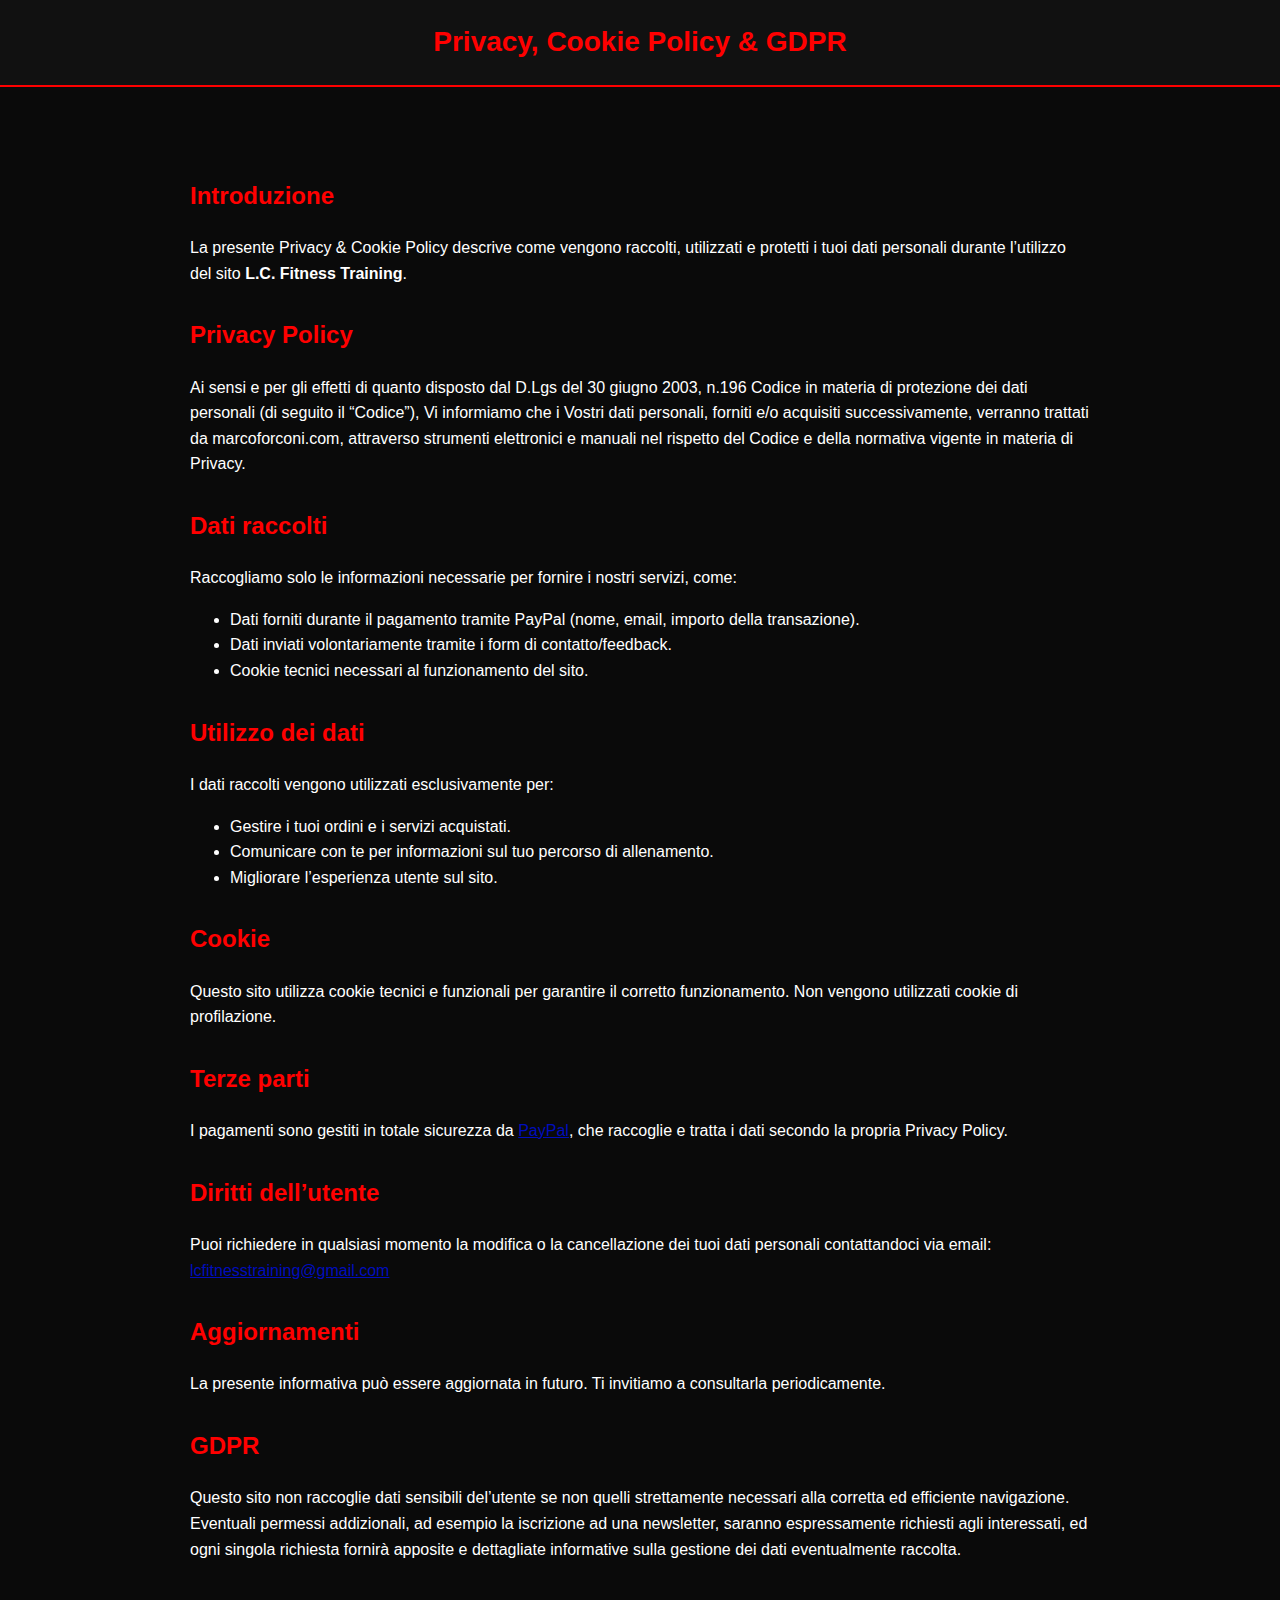
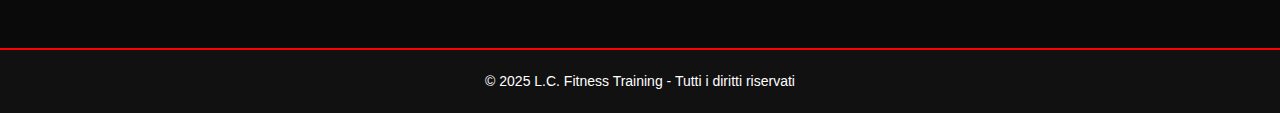
<file: privacy.html>
<!DOCTYPE html>
<html lang="it">
<head>
  <meta charset="UTF-8">
  <meta name="viewport" content="width=device-width, initial-scale=1.0">
  <title>Privacy & Cookie Policy - L.C. Fitness Training</title>
  <style>
    body {
      margin: 0;
      font-family: Arial, sans-serif;
      background: #0a0a0a;
      color: #fff;
      line-height: 1.6;
    }

    header {
      background: #111;
      padding: 20px;
      text-align: center;
      border-bottom: 2px solid #ff0000;
    }

    header h1 {
      margin: 0;
      color: #ff0000;
      font-size: 28px;
    }

    main {
      max-width: 900px;
      margin: 40px auto;
      padding: 20px;
    }

    h2 {
      color: #ff0000;
      margin-top: 30px;
    }

    a {
      color: #000dbd;
      text-decoration: underline;
    }

    footer {
      margin-top: 50px;
      text-align: center;
      padding: 20px;
      background: #111;
      border-top: 2px solid #ff0000;
      font-size: 14px;
    }
  </style>
</head>
<body>
  <header>
    <h1>Privacy, Cookie Policy & GDPR</h1>
  </header>

  <main>
    <h2>Introduzione</h2>
    <p>
      La presente Privacy & Cookie Policy descrive come vengono raccolti, utilizzati e protetti i tuoi dati personali durante l’utilizzo del sito <strong>L.C. Fitness Training</strong>.
    </p>

<h2>Privacy Policy</h2>
    <p>
      Ai sensi e per gli effetti di quanto disposto dal D.Lgs del 30 giugno 2003, n.196 Codice in materia di protezione dei dati personali (di seguito il “Codice”), Vi informiamo che i Vostri dati personali, forniti e/o acquisiti successivamente, verranno trattati da marcoforconi.com, attraverso strumenti elettronici e manuali nel rispetto del Codice e della normativa vigente in materia di Privacy.
    </p>

    <h2>Dati raccolti</h2>
    <p>
      Raccogliamo solo le informazioni necessarie per fornire i nostri servizi, come:
    </p>
    <ul>
      <li>Dati forniti durante il pagamento tramite PayPal (nome, email, importo della transazione).</li>
      <li>Dati inviati volontariamente tramite i form di contatto/feedback.</li>
      <li>Cookie tecnici necessari al funzionamento del sito.</li>
    </ul>

    <h2>Utilizzo dei dati</h2>
    <p>
      I dati raccolti vengono utilizzati esclusivamente per:
    </p>
    <ul>
      <li>Gestire i tuoi ordini e i servizi acquistati.</li>
      <li>Comunicare con te per informazioni sul tuo percorso di allenamento.</li>
      <li>Migliorare l’esperienza utente sul sito.</li>
    </ul>

    <h2>Cookie</h2>
    <p>
      Questo sito utilizza cookie tecnici e funzionali per garantire il corretto funzionamento.
      Non vengono utilizzati cookie di profilazione.
    </p>

    <h2>Terze parti</h2>
    <p>
      I pagamenti sono gestiti in totale sicurezza da <a href="https://www.paypal.com/it/webapps/mpp/ua/privacy-full" target="_blank">PayPal</a>, che raccoglie e tratta i dati secondo la propria Privacy Policy.
    </p>

    <h2>Diritti dell’utente</h2>
    <p>
      Puoi richiedere in qualsiasi momento la modifica o la cancellazione dei tuoi dati personali contattandoci via email:
      <a href="mailto:lcfitnesstraining@gmail.com">lcfitnesstraining@gmail.com</a>
    </p>

    <h2>Aggiornamenti</h2>
    <p>
      La presente informativa può essere aggiornata in futuro. Ti invitiamo a consultarla periodicamente.
    </p>
<h2>GDPR</h2>
    <p>
      Questo sito non raccoglie dati sensibili del’utente se non quelli strettamente necessari alla corretta ed efficiente navigazione.

Eventuali permessi addizionali, ad esempio la iscrizione ad una newsletter, saranno espressamente richiesti agli interessati, ed ogni singola richiesta fornirà apposite e dettagliate informative sulla gestione dei dati eventualmente raccolta.
    </p>

  </main>

  <footer>
    © 2025 L.C. Fitness Training - Tutti i diritti riservati
  </footer>
</body>
</html>
</file>
